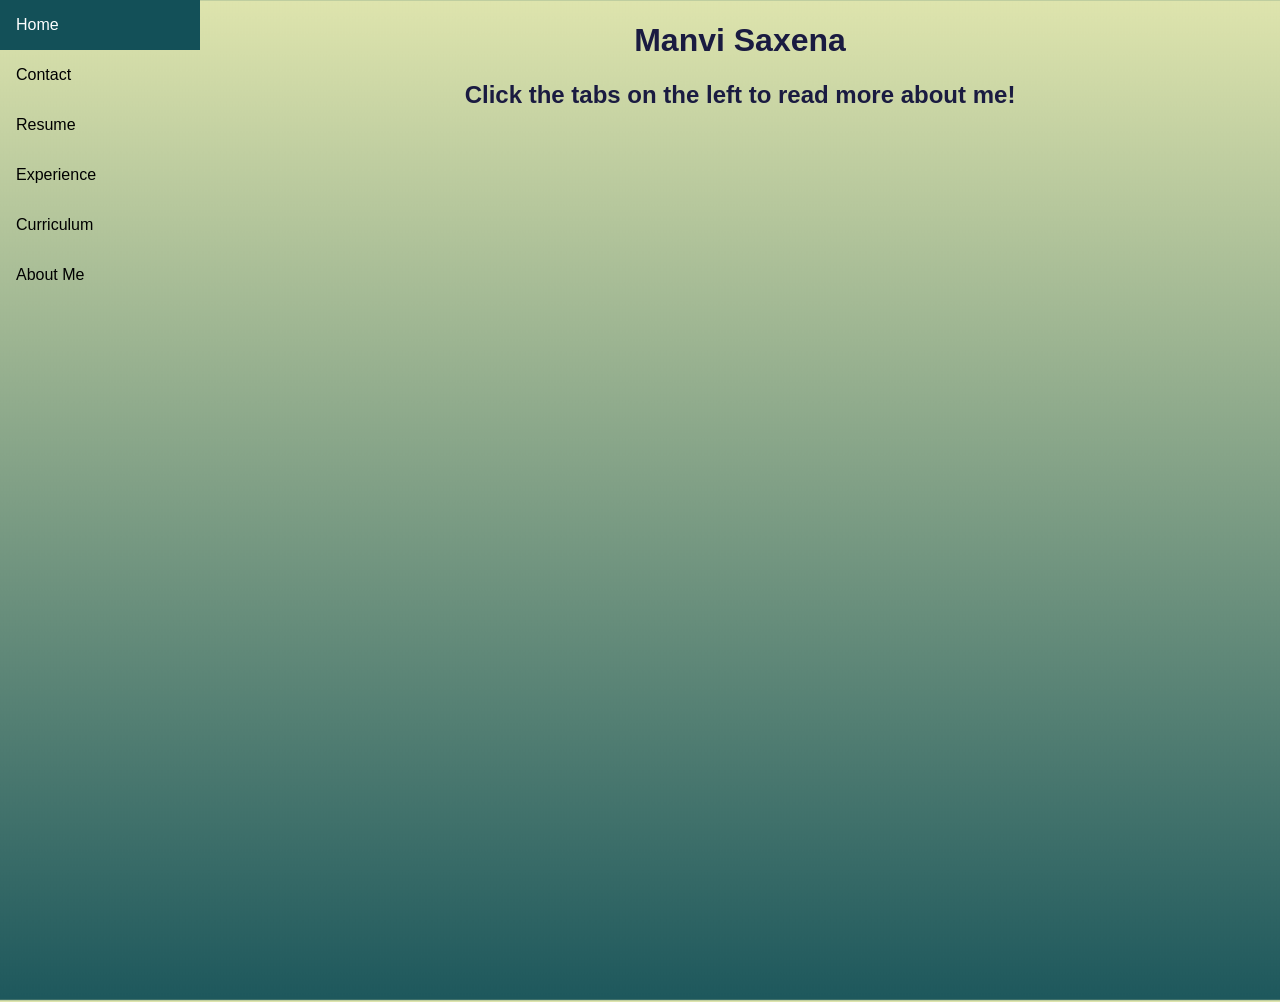
<file: index.html>
<!DOCTYPE html>
<html lang="en-US">

<head>
    <title>Manvi Saxena</title>
    <link rel="stylesheet" type="text/css" href="styles.css">
</head>

<body>
    <div class="sidebar">
      <a class="active" href="#home">Home</a>
      <a href="1contact.html">Contact</a>
      <a href="2resume.html">Resume</a>
      <a href="3experience.html">Experience</a>
      <a href="5curriculum.html">Curriculum</a>
      <a href="4aboutme.html">About Me</a>
    </div>

    <div class="content">
      <h1>Manvi Saxena</h1>
      <h2>Click the tabs on the left to read more about me!</h2>
    </div>
</body>

</html>
</file>
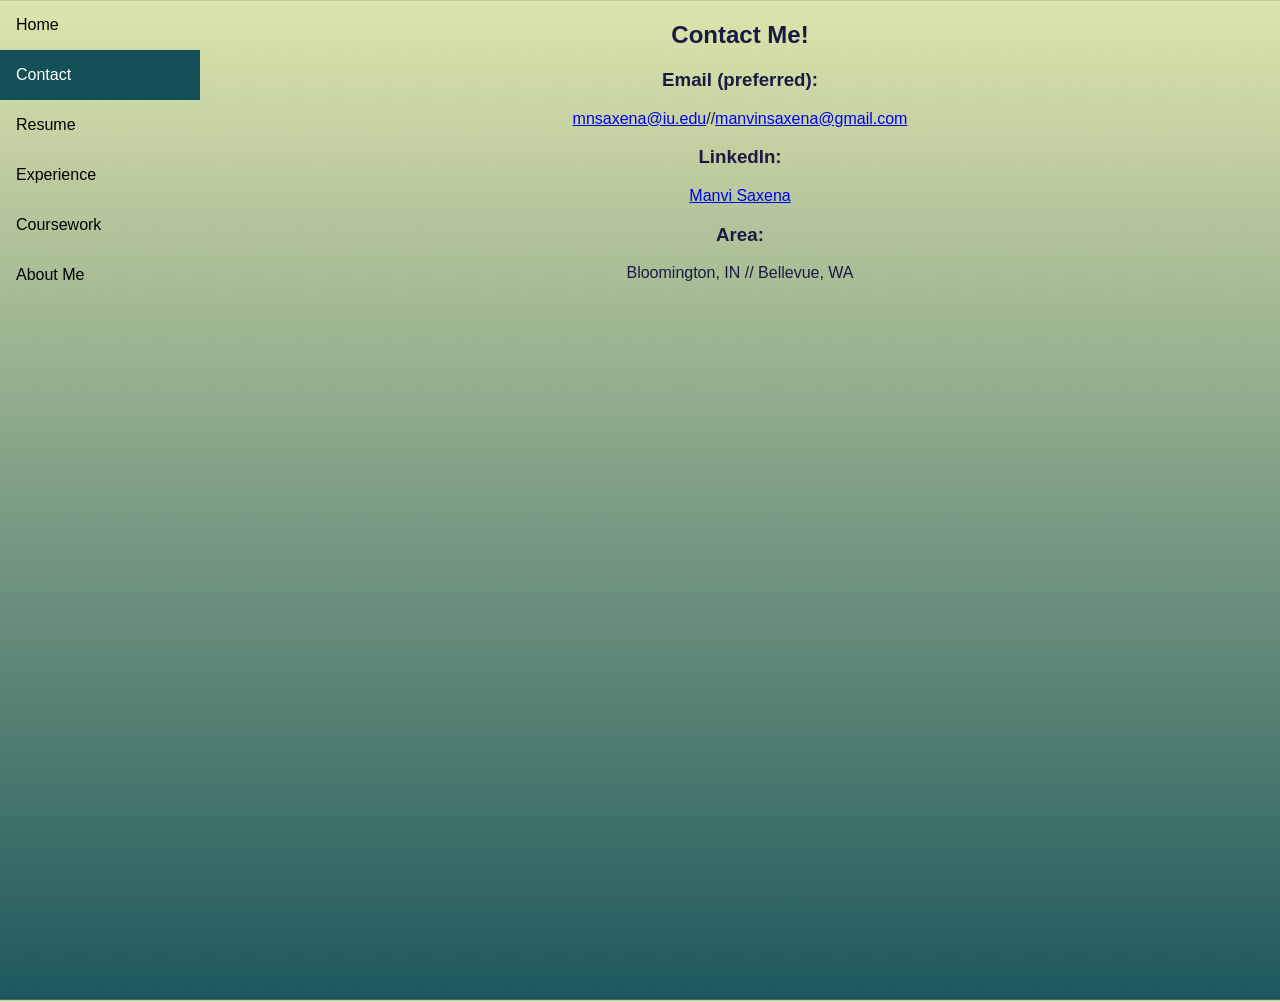
<file: 1contact.html>
<!DOCTYPE html>
<html lang="en-US">

<head>
    <title>Manvi Saxena</title>
    <link rel="stylesheet" type="text/css" href="styles.css">
</head>

<body>

    <!-- sidebar -->
    <div class="sidebar">
      <a href="homepage.html">Home</a>
      <a class="active" href="1contact.html">Contact</a>
      <a href="2resume.html">Resume</a>
      <a href="3experience.html">Experience</a>
      <a href="5curriculum.html">Coursework</a>
      <a href="4aboutme.html">About Me</a>
    </div>
    
    
     <div class="content">
          <h2>Contact Me!</h2>
          <h3>Email (preferred):</h3>
         <p><a href="mailto:mnsaxena@iu.edu">mnsaxena@iu.edu</a>//<a href="mailto:manvinsaxena@gmail.com">manvinsaxena@gmail.com</a></p>
          <h3>LinkedIn:</h3> 
            <a href=linkedin.com>Manvi Saxena</a>
          <h3>Area:</h3> 
            <p>Bloomington, IN // Bellevue, WA</p>
     </div>
</body>

</html>
</file>
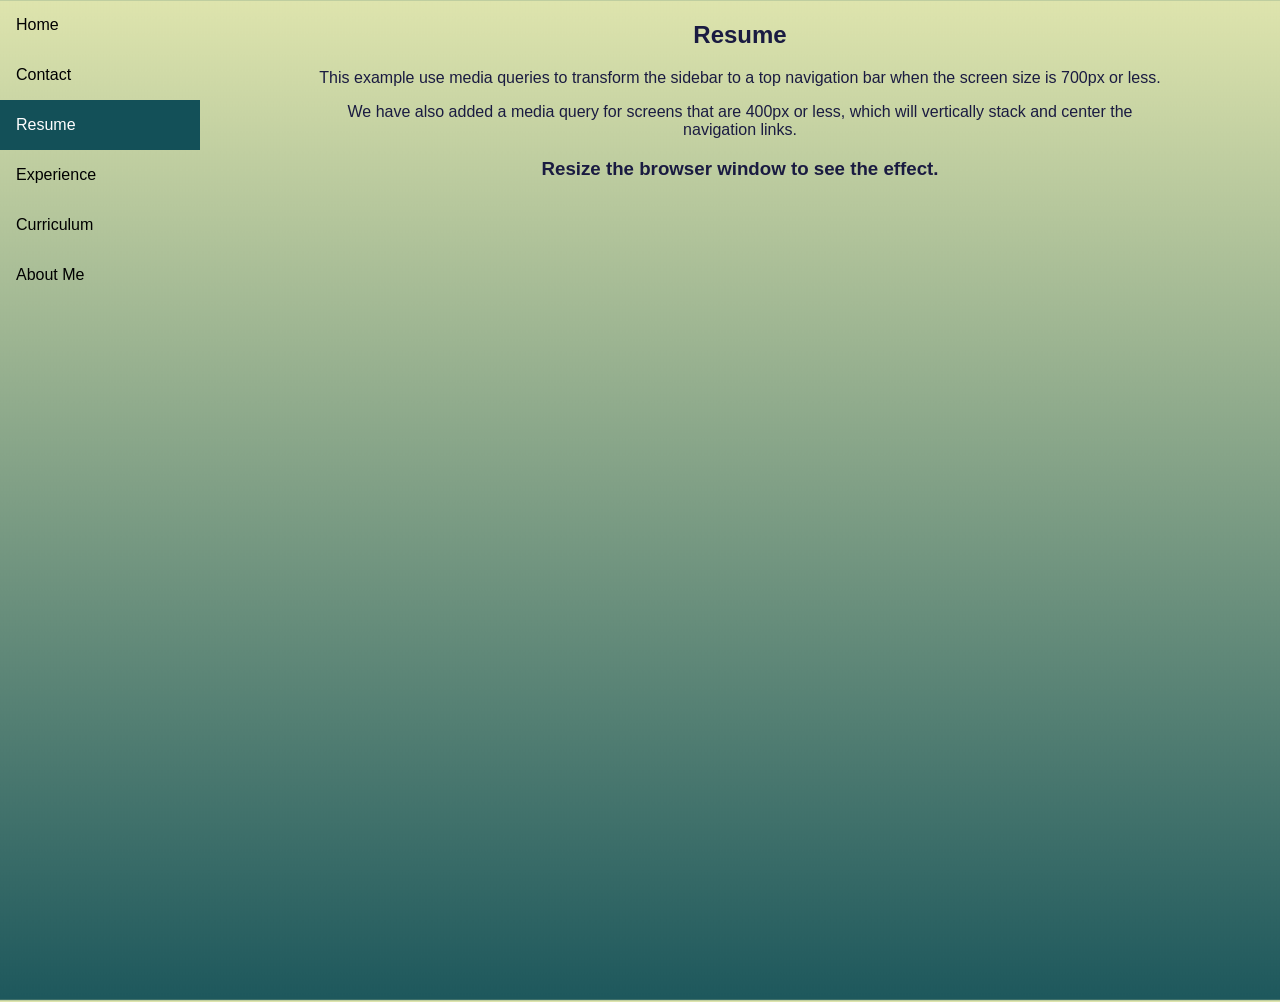
<file: 2resume.html>
<!DOCTYPE html>
<html lang="en-US">

<head>
    <title>Manvi Saxena</title>
    <link rel="stylesheet" type="text/css" href="styles.css">
</head>

<body>

    <!-- sidebar -->
    <div class="sidebar">
      <a href="index.html">Home</a>
      <a href="1contact.html">Contact</a>
      <a class="active" href="2resume.html">Resume</a>
      <a href="3experience.html">Experience</a>
      <a href="5curriculum.html">Curriculum</a>
      <a href="4aboutme.html">About Me</a>
    </div>
    
    
     <div class="content">
          <h2>Resume</h2>
          <p>This example use media queries to transform the sidebar to a top navigation bar when the screen size is 700px or less.</p>
          <p>We have also added a media query for screens that are 400px or less, which will vertically stack and center the navigation links.</p>
          <h3>Resize the browser window to see the effect.</h3>
     </div>
</body>

</html>
</file>
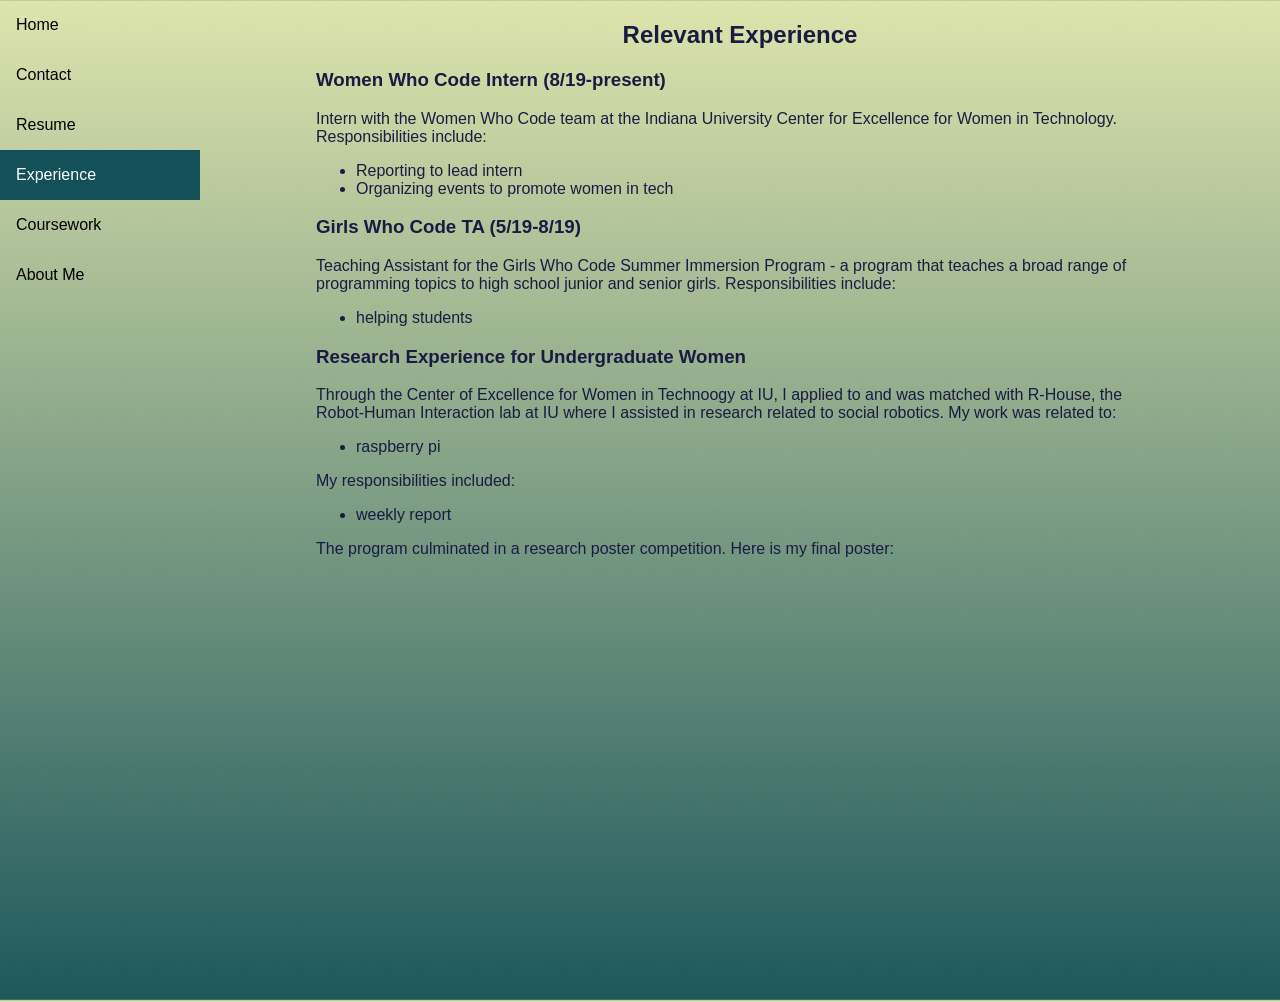
<file: 3experience.html>
<!DOCTYPE html>
<html lang="en-US">

<head>
    <title>Manvi Saxena</title>
    <link rel="stylesheet" type="text/css" href="styles.css">
</head>

<body>

    <!-- sidebar -->
    <div class="sidebar">
      <a href="homepage.html">Home</a>
      <a href="1contact.html">Contact</a>
      <a href="2resume.html">Resume</a>
      <a class="active" href="3experience.html">Experience</a>
      <a href="5curriculum.html">Coursework</a>
      <a href="4aboutme.html">About Me</a>
    </div>
    
    
     <div class="content">
         <h2>Relevant Experience</h2>
    
         <div class="experience">
             
         <h3>Women Who Code Intern (8/19-present)</h3>
                <p>Intern with the Women Who Code team at the Indiana University Center for Excellence for Women in Technology. Responsibilities include: </p>
                <ul class="list"><li>Reporting to lead intern</li>
                    <li>Organizing events to promote women in tech</li>
                </ul>
             
        <h3>Girls Who Code TA (5/19-8/19)</h3>
             <p>Teaching Assistant for the Girls Who Code Summer Immersion Program - a program that teaches a broad range of programming topics to high school junior and senior girls. Responsibilities include:</p>
             <ul class="list">
                 <li>helping students</li>
             </ul>
                          
        <h3>Research Experience for Undergraduate Women</h3>
             <p>Through the Center of Excellence for Women in Technoogy at IU, I applied to and was matched with R-House, the Robot-Human Interaction lab at IU where I assisted in research related to social robotics. My work was related to:</p>
             <ul class="list">
                 <li>raspberry pi</li>
             </ul>
             <p>My responsibilities included:</p>
             <ul class="list">
                 <li>weekly report</li>
             </ul>
             <p>The program culminated in a research poster competition. Here is my final poster: </p>
                 <!-- IMAGE OF POSTER -->
             
             </div>
    </div>
</body>

</html>
</file>
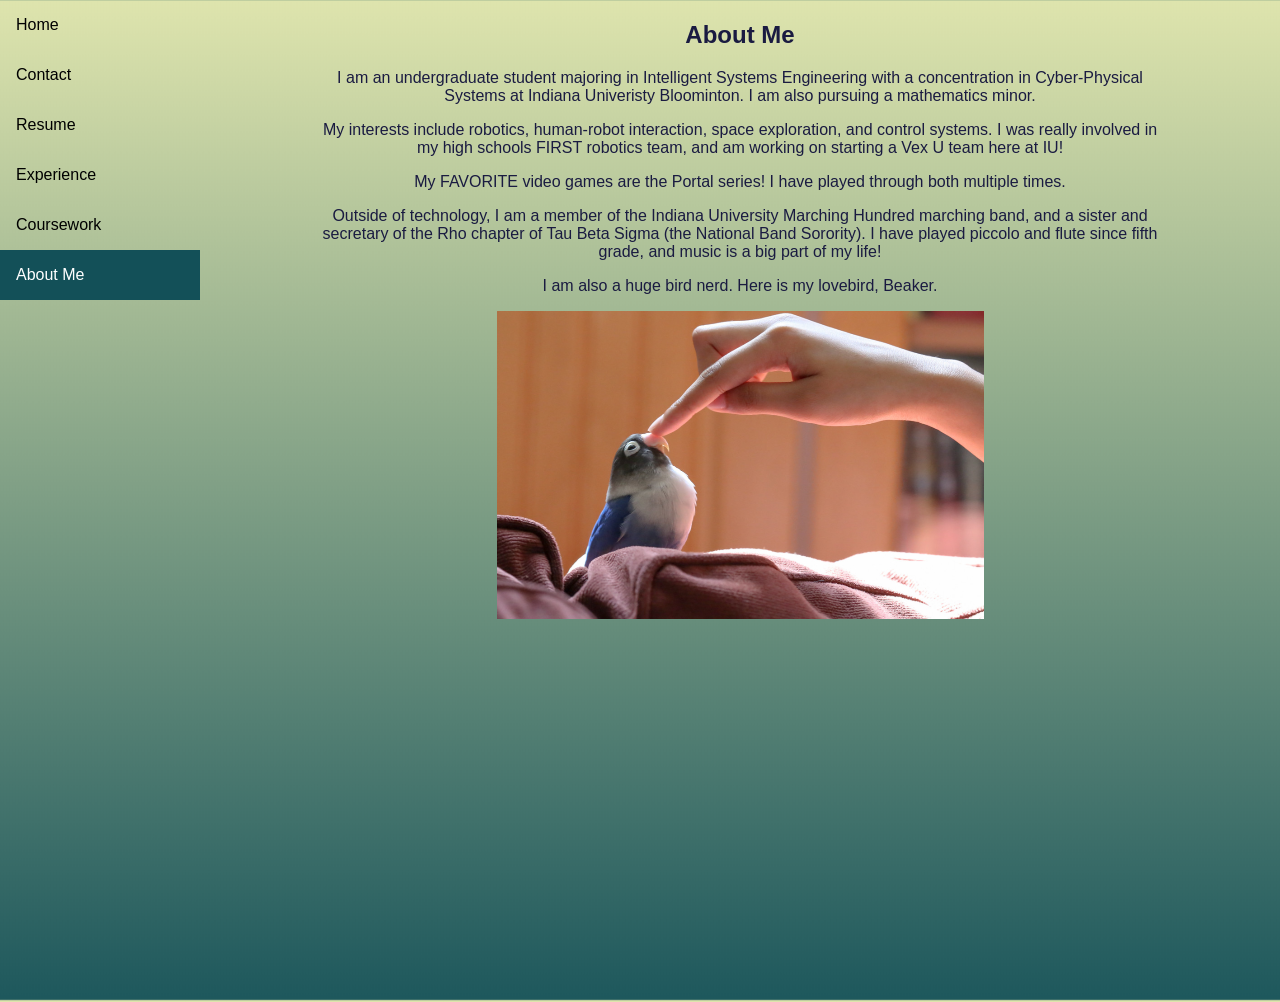
<file: 4aboutme.html>
<!DOCTYPE html>
<html lang="en-US">

<head>
    <title>Manvi Saxena</title>
    <link rel="stylesheet" type="text/css" href="styles.css">
</head>

<body>

    <!-- sidebar -->
    <div class="sidebar">
      <a href="homepage.html">Home</a>
      <a href="1contact.html">Contact</a>
      <a href="2resume.html">Resume</a>
      <a href="3experience.html">Experience</a>
      <a href="5curriculum.html">Coursework</a>
      <a class="active" href="4aboutme.html">About Me</a>
    </div>
    
    
     <div class="content">
         <h2>About Me</h2>
         <p>I am an undergraduate student majoring in Intelligent Systems Engineering with a concentration in Cyber-Physical Systems at Indiana Univeristy Bloominton. I am also pursuing a mathematics minor.</p>
         <p>My interests include robotics, human-robot interaction, space exploration, and control systems. I was really involved in my high schools FIRST robotics team, and am working on starting a Vex U team here at IU!</p>
         <p>My FAVORITE video games are the Portal series! I have played through both multiple times.</p>
         <p>Outside of technology, I am a member of the Indiana University Marching Hundred marching band, and a sister and secretary of the Rho chapter of Tau Beta Sigma (the National Band Sorority). I have played piccolo and flute since fifth grade, and music is a big part of my life!</p>
         <p>I am also a huge bird nerd. Here is my lovebird, Beaker.</p>
            <img src="beaker.PNG" width=487px, height=308px>
         
     </div>
</body>

</html>
</file>
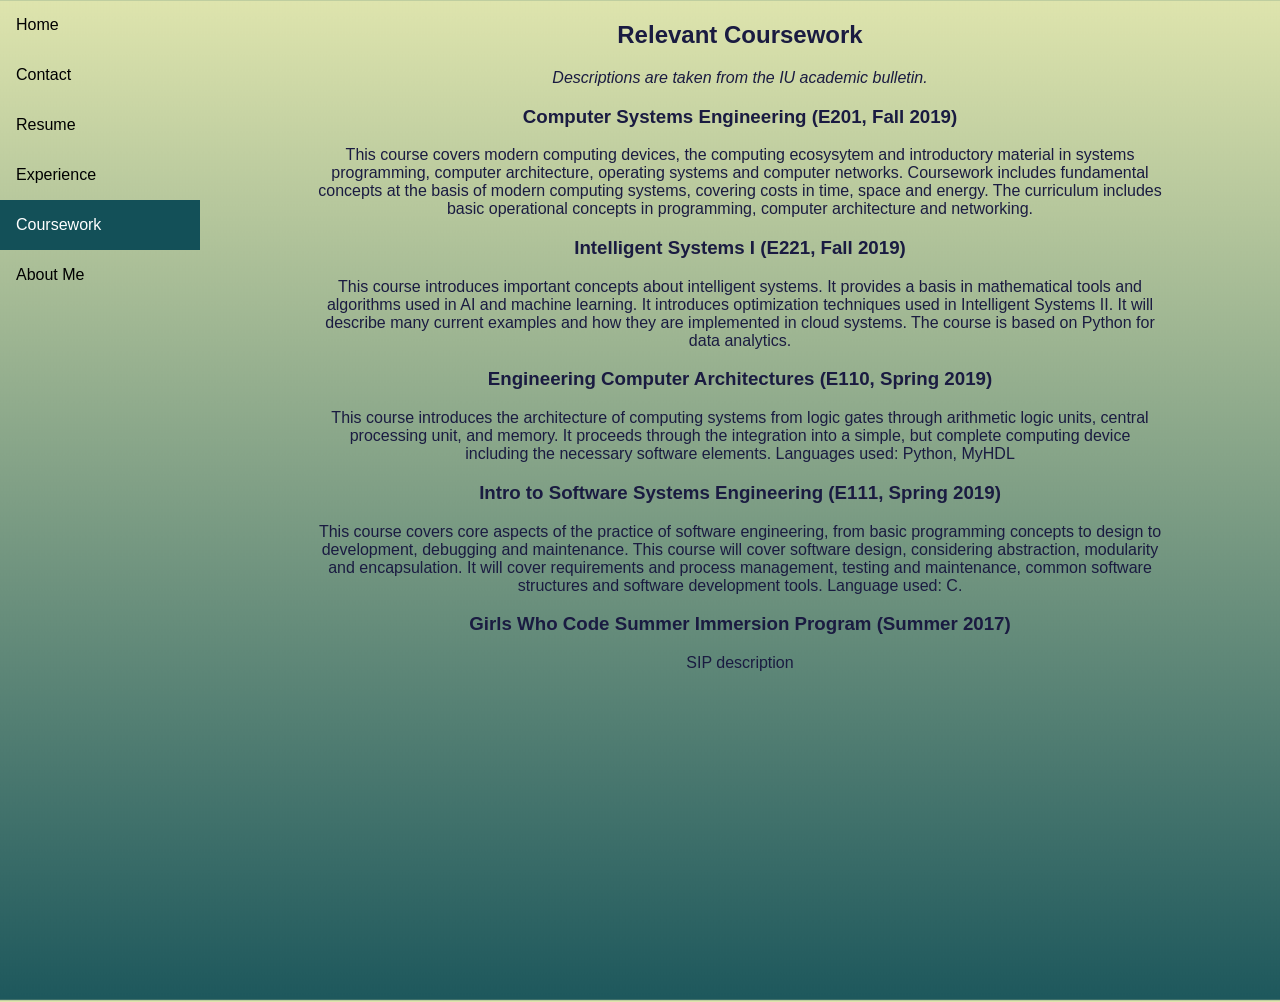
<file: 5curriculum.html>
<!DOCTYPE html>
<html lang="en-US">

<head>
    <title>Manvi Saxena</title>
    <link rel="stylesheet" type="text/css" href="styles.css">
</head>

<body>

    <!-- sidebar -->
    <div class="sidebar">
      <a href="homepage.html">Home</a>
      <a href="1contact.html">Contact</a>
      <a href="2resume.html">Resume</a>
      <a href="3experience.html">Experience</a>
      <a class="active" href="5curriculum.html">Coursework</a>
      <a href="4aboutme.html">About Me</a>
    </div>
    
    
     <div class="content">
         <h2>Relevant Coursework</h2>
         <p><i>Descriptions are taken from the IU academic bulletin.</i></p>
         <h3>Computer Systems Engineering (E201, Fall 2019)</h3>
            <p>This course covers modern computing devices, the computing ecosysytem and introductory material in systems programming, computer architecture, operating systems and computer networks.  Coursework includes fundamental concepts at the basis of modern computing systems, covering costs in time, space and energy.  The curriculum includes basic operational concepts in programming, computer architecture and networking.</p>
         <h3>Intelligent Systems I (E221, Fall 2019)</h3>
            <p>This course introduces important concepts about intelligent systems.  It provides a basis in mathematical tools and algorithms used in AI and machine learning. It introduces optimization techniques used in Intelligent Systems II.  It will describe many current examples and how they are implemented in cloud systems.  The course is based on Python for data analytics.</p>
         <h3>Engineering Computer Architectures (E110, Spring 2019)</h3>
            <p>This course introduces the architecture of computing systems from logic gates through arithmetic logic units, central processing unit, and memory. It proceeds through the integration into a simple, but complete computing device including the necessary software elements. Languages used: Python, MyHDL</p>
         <h3>Intro to Software Systems Engineering (E111, Spring 2019)</h3>
            <p>This course covers core aspects of the practice of software engineering, from basic programming concepts to design to development, debugging and maintenance. This course will cover software design, considering abstraction, modularity and encapsulation. It will cover requirements and process management, testing and maintenance, common software structures and software development tools. Language used: C.</p>
         <h3>Girls Who Code Summer Immersion Program (Summer 2017)</h3>
            <p>SIP description</p>
    </div>
</body>

</html>
</file>
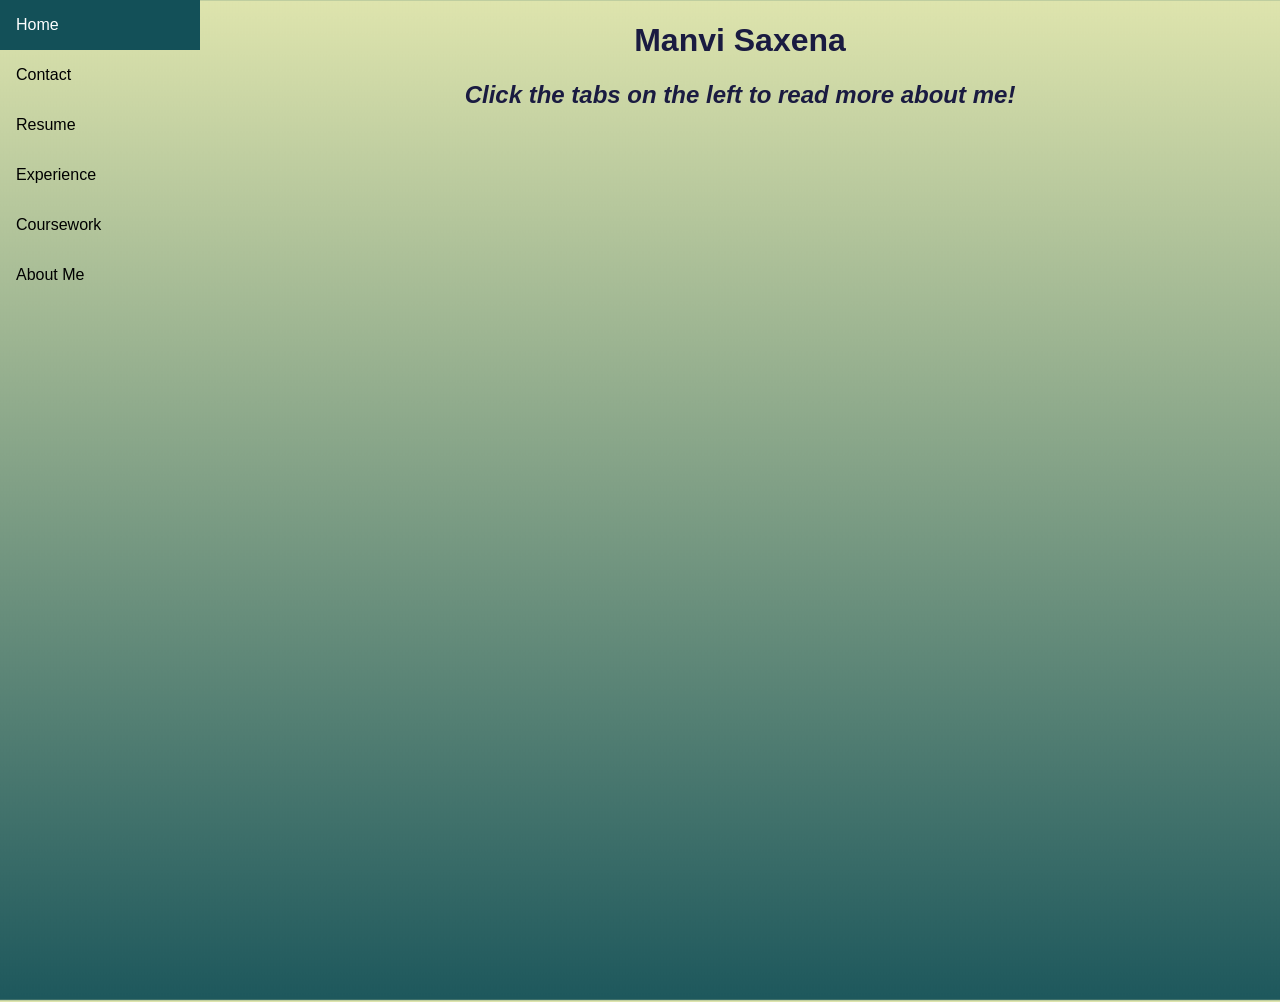
<file: homepage.html>
<!DOCTYPE html>
<html lang="en-US">

<head>
    <title>Manvi Saxena</title>
    <link rel="stylesheet" type="text/css" href="styles.css">
</head>

<body>
    <div class="sidebar">
      <a class="active" href="#home">Home</a>
      <a href="1contact.html">Contact</a>
      <a href="2resume.html">Resume</a>
      <a href="3experience.html">Experience</a>
      <a href="5curriculum.html">Coursework</a>
      <a href="4aboutme.html">About Me</a>
    </div>

    <div class="content">
      <h1>Manvi Saxena</h1>
        <h2><i>Click the tabs on the left to read more about me!</i></h2>
    </div>
</body>

</html>
</file>
<file: styles.css>
body {
  margin: 0;
  font-family: "Lucida Sans Unicode", "Lucida Grande", sans-serif;
  background-image: url(backgroundfade.PNG);
  background-size: auto 1000px;
}

.sidebar {
  margin: 0;
  padding: 0;
  width: 200px;

  position: fixed;
  height: 100%;
  overflow: auto;
}

.sidebar a {
  display: block;
  color: black;
  padding: 16px;
  text-decoration: none;
  transition: 0.75s;
}
 
.sidebar a.active {
  background-color: #135058;
  color: white;
}

.sidebar a:hover:not(.active) {
  background-color: #F1F2B5;
  color: #C9B7C1;
}

div.content {
  text-align:center;
  color: #1A1B41;
  margin-left: 300px;
  margin-right: 100px;
  padding: 1px 16px;
  height: 1000px;
}

ul.list{
    text-align:left;   
}

div.experience{
    text-align: left;
}

@media screen and (max-width: 700px) {
  .sidebar {
    width: 100%;
    height: auto;
    position: relative;
  }
  .sidebar a {float: left;}
  div.content {margin-left: 0;}
}

@media screen and (max-width: 400px) {
  .sidebar a {
    text-align: center;
    float: none;
  }
</file>
